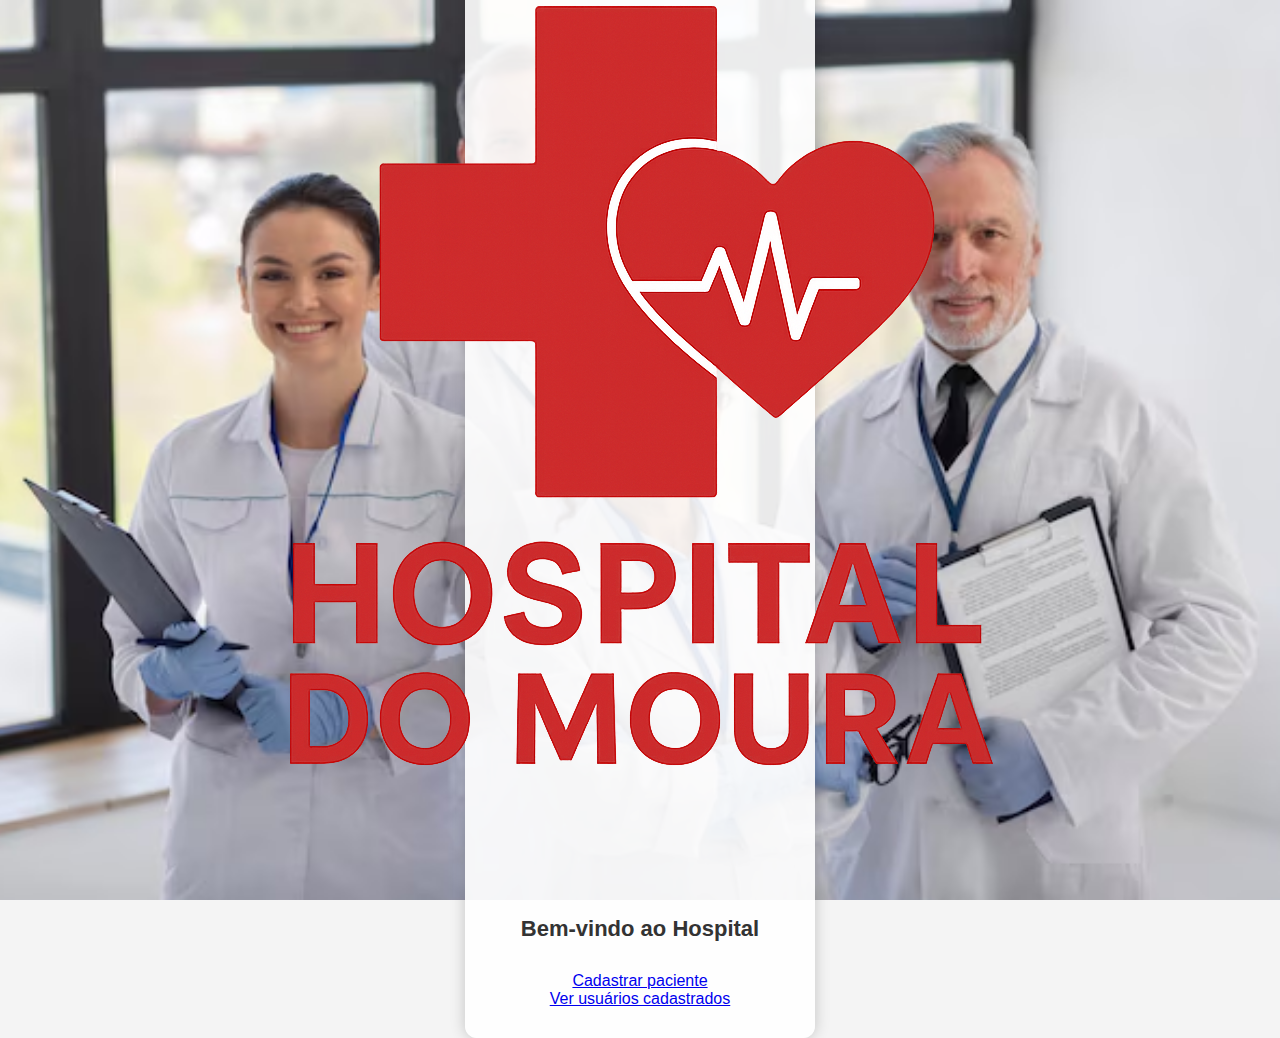
<file: front/index.html>
<!DOCTYPE html>
<html lang="pt-BR">
<head>
  <meta charset="UTF-8">
  <meta name="viewport" content="width=device-width, initial-scale=1.0">
  <title>Bem-vindo</title>
  <link rel="stylesheet" href="style.css">
</head>
<body>
  <div class="container">
    <img src="logo.png" alt="Logo da empresa" class="logo">
    <h2>Bem-vindo ao Hospital</h2>
    <a href="cadastro.html" class="botao">Cadastrar paciente</a>
    <a href="usuarios.html" class="botao">Ver usuários cadastrados</a>
  </div>
</body>
</html>
</file>
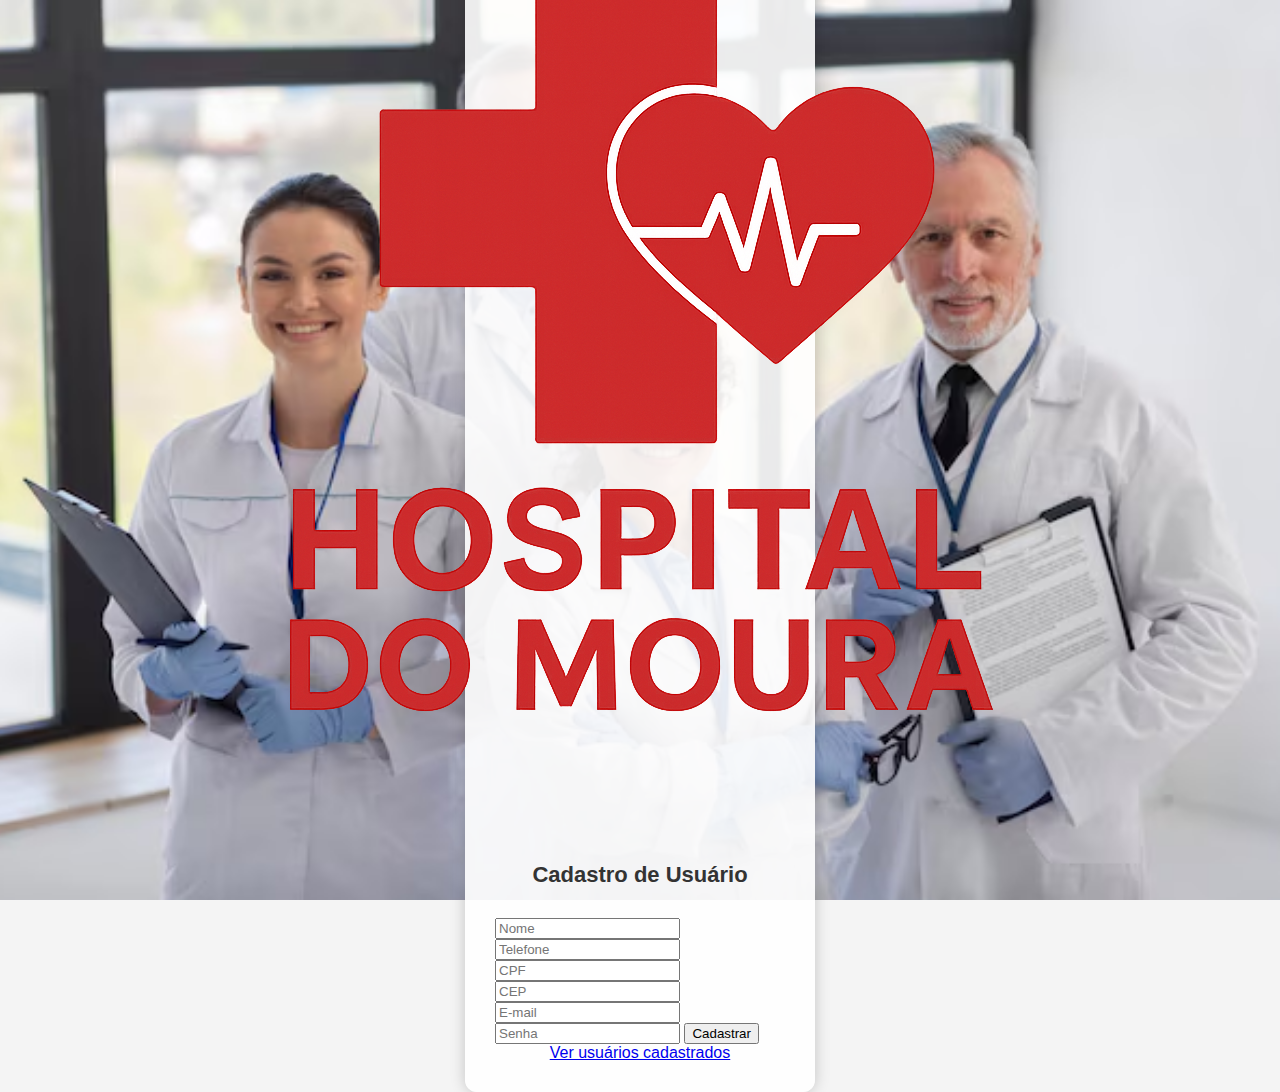
<file: front/cadastro.html>
<!DOCTYPE html>
<html lang="pt-BR">
<head>
  <meta charset="UTF-8">
  <meta name="viewport" content="width=device-width, initial-scale=1.0">
  <title>Cadastro de Usuário</title>
  <link rel="stylesheet" href="style.css">
</head>
<body>
  <div class="container">
    <img src="logo.png" alt="Logo da empresa" class="logo">
    <h2>Cadastro de Usuário</h2>

    <form id="cadastroForm">
      <input type="text" id="nome" name="nome" required placeholder="Nome">
      <input type="text" id="telefone" name="telefone" required placeholder="Telefone">
      <input type="text" id="cpf" name="cpf" required placeholder="CPF">
      <input type="text" id="cep" name="cep" required placeholder="CEP">
      <input type="email" id="email" name="email" required placeholder="E-mail">
      <input type="password" id="senha" name="senha" required placeholder="Senha">
      
      <button type="submit">Cadastrar</button>
    </form>

    <a href="usuarios.html" class="link-usuarios">Ver usuários cadastrados</a>
  </div>

  <script src="script.js"></script>
</body>
</html>
</file>
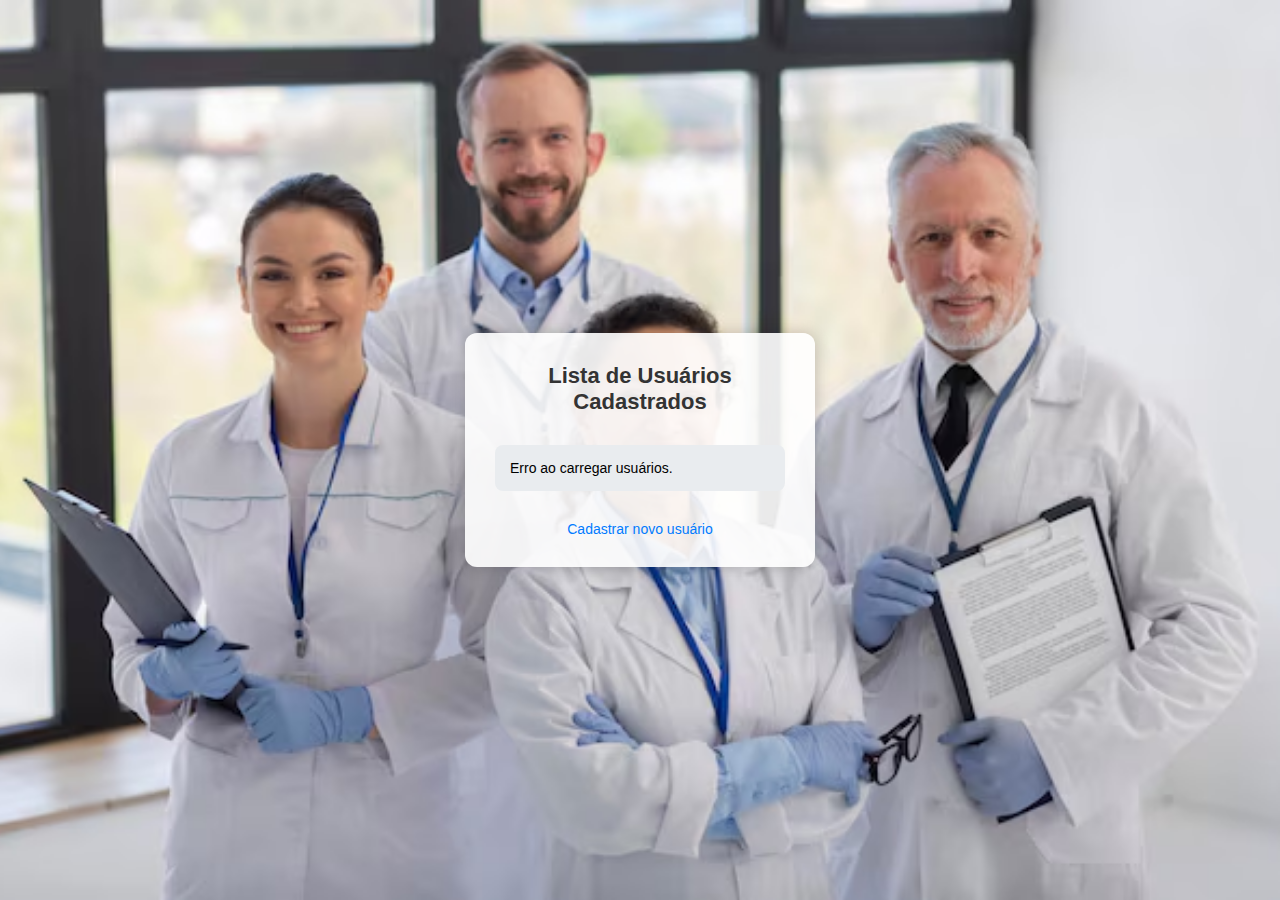
<file: front/usuarios.html>
<!DOCTYPE html>
<html lang="pt-BR">
<head>
  <meta charset="UTF-8">
  <meta name="viewport" content="width=device-width, initial-scale=1.0">
  <title>Usuários Cadastrados</title>
  <link rel="stylesheet" href="style.css">
</head>
<body>
  <div class="container">
    <h2>Lista de Usuários Cadastrados</h2>
    <ul id="listaUsuarios" class="lista-usuarios"></ul>
    <a href="index.html" class="link-voltar">Cadastrar novo usuário</a>
  </div>

  <script src="usuarios.js"></script>
</body>
</html>
</file>
<file: front/style.css>
html, body {
    height: 100%;
    margin: 0;
    padding: 0;
    font-family: Arial, sans-serif;
    background-color: #f4f4f4;
  }
  
  body {
    display: flex;
    align-items: center;
    justify-content: center;
    flex-direction: column;
    background-image: url('medicos.avif'); /* Ajuste o caminho da imagem */
    background-size: cover;
    background-position: center;
    background-repeat: no-repeat;
  }
  
  .container {
    background-color: rgba(255, 255, 255, 0.9); /* Fundo branco com transparência */
    padding: 30px;
    border-radius: 12px;
    box-shadow: 0 0 15px rgba(0, 0, 0, 0.2);
    width: 350px;
    display: flex;
    flex-direction: column;
    align-items: center;
    justify-content: flex-start;
    box-sizing: border-box;
  }
  
  h2 {
    margin-top: 0;
    margin-bottom: 30px;
    font-size: 22px;
    text-align: center;
    font-weight: bold;
    color: #333;
  }
  
  /* Estilo para os itens da lista de usuários */
  .lista-usuarios {
    list-style: none;
    padding: 0;
    margin: 0;
    width: 100%;
  }
  
  .lista-usuarios li {
    background-color: #e9ecef;
    margin-bottom: 10px;
    padding: 15px;
    border-radius: 8px;
    font-size: 14px;
    text-align: left;
    display: flex;
    flex-direction: column;
  }
  
  .lista-usuarios li span {
    margin: 5px 0;
    font-weight: bold;
  }
  
  /* Estilo para o link de voltar */
  .link-voltar {
    margin-top: 20px;
    text-decoration: none;
    color: #007bff;
    font-size: 14px;
    text-align: center;
  }
  
  .link-voltar:hover {
    text-decoration: underline;
  }
</file>
